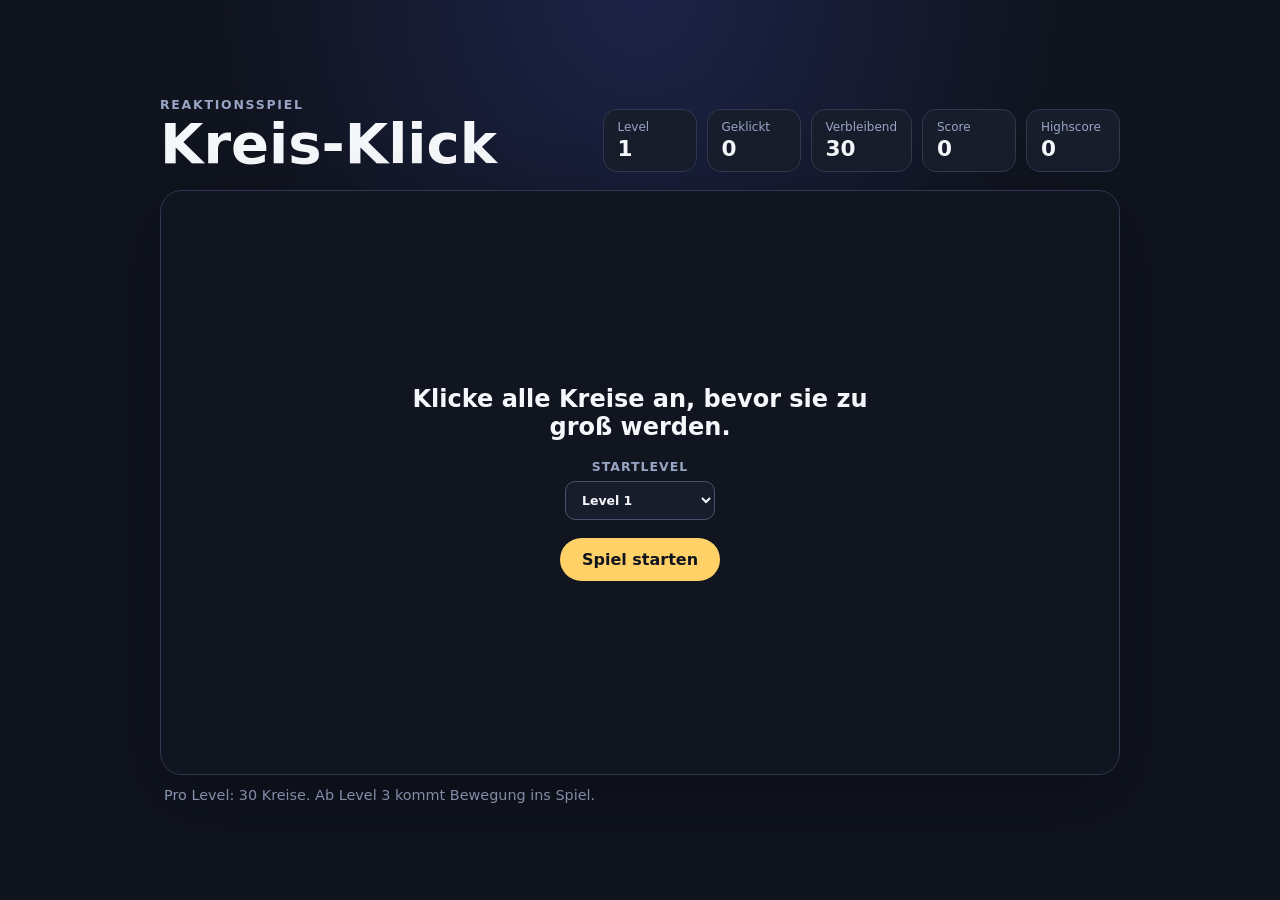
<file: circle-panic/index.html>
<!DOCTYPE html>
<html lang="de">
<head>
  <meta charset="UTF-8">
  <meta name="viewport" content="width=device-width, initial-scale=1.0">
  <title>Kreis-Klick</title>
  <link rel="stylesheet" href="styles.css">
</head>
<body>
  <main class="game">
    <header class="game__header">
      <div>
        <p class="eyebrow">Reaktionsspiel</p>
        <h1>Kreis-Klick</h1>
      </div>

      <div class="stats" aria-label="Spielstand">
        <div class="stat">
          <span>Level</span>
          <strong id="level">1</strong>
        </div>
        <div class="stat">
          <span>Geklickt</span>
          <strong id="clicked">0</strong>
        </div>
        <div class="stat">
          <span>Verbleibend</span>
          <strong id="remaining">30</strong>
        </div>
        <div class="stat">
          <span>Score</span>
          <strong id="score">0</strong>
        </div>
        <div class="stat">
          <span>Highscore</span>
          <strong id="highScore">0</strong>
        </div>
      </div>
    </header>

    <section id="playfield" class="playfield" aria-label="Spielfeld">
      <div id="overlay" class="overlay">
        <p id="message">Klicke alle Kreise an, bevor sie zu groß werden.</p>
        <label id="levelPicker" class="level-picker" for="startLevel">
          Startlevel
          <select id="startLevel"></select>
        </label>
        <button id="startButton" type="button">Spiel starten</button>
        <button id="restartButton" class="is-hidden" type="button">Neu starten</button>
      </div>
    </section>

    <p class="hint">Pro Level: 30 Kreise. Ab Level 3 kommt Bewegung ins Spiel.</p>
  </main>

  <script src="game.js"></script>
</body>
</html>
</file>
<file: circle-panic/styles.css>
:root {
  color-scheme: dark;
  font-family: Inter, ui-sans-serif, system-ui, -apple-system, BlinkMacSystemFont, "Segoe UI", sans-serif;
  background: #10141f;
  color: #f6f7fb;
}

* {
  box-sizing: border-box;
}

body {
  min-width: 320px;
  min-height: 100vh;
  margin: 0;
  display: grid;
  place-items: center;
  padding: 24px;
  background:
    radial-gradient(circle at top, rgba(83, 104, 255, 0.18), transparent 38%),
    #10141f;
}

button {
  border: 0;
  border-radius: 999px;
  padding: 12px 22px;
  font: inherit;
  font-weight: 700;
  color: #10141f;
  background: #ffd166;
  cursor: pointer;
}

button:hover {
  background: #ffe09a;
}

button:focus-visible {
  outline: 3px solid #ffffff;
  outline-offset: 3px;
}

.level-picker {
  display: grid;
  gap: 7px;
  color: #99a5c4;
  font-size: 0.78rem;
  font-weight: 800;
  letter-spacing: 0.08em;
  text-transform: uppercase;
}

.level-picker select {
  min-width: 150px;
  border: 1px solid #46516e;
  border-radius: 10px;
  padding: 10px 12px;
  font: inherit;
  color: #f6f7fb;
  background: #171d2b;
}

.level-picker select:focus-visible {
  outline: 3px solid #ffffff;
  outline-offset: 3px;
}

.game {
  width: min(960px, 100%);
}

.game__header {
  display: flex;
  align-items: end;
  justify-content: space-between;
  gap: 24px;
  margin-bottom: 18px;
}

.eyebrow {
  margin: 0 0 4px;
  color: #99a5c4;
  font-size: 0.78rem;
  font-weight: 800;
  letter-spacing: 0.14em;
  text-transform: uppercase;
}

h1 {
  margin: 0;
  font-size: clamp(2rem, 5vw, 3.5rem);
  line-height: 1;
}

.stats {
  display: flex;
  flex-wrap: wrap;
  justify-content: flex-end;
  gap: 10px;
}

.stat {
  min-width: 94px;
  padding: 10px 14px;
  border: 1px solid #30394f;
  border-radius: 14px;
  background: #171d2b;
}

.stat span,
.stat strong {
  display: block;
}

.stat span {
  color: #99a5c4;
  font-size: 0.75rem;
}

.stat strong {
  margin-top: 2px;
  font-size: 1.35rem;
}

.playfield {
  position: relative;
  width: 100%;
  height: min(65vh, 620px);
  min-height: 420px;
  overflow: hidden;
  border: 1px solid #30394f;
  border-radius: 22px;
  background:
    linear-gradient(rgba(255, 255, 255, 0.025) 1px, transparent 1px),
    linear-gradient(90deg, rgba(255, 255, 255, 0.025) 1px, transparent 1px),
    #171d2b;
  background-size: 32px 32px;
  box-shadow: 0 24px 70px rgba(0, 0, 0, 0.28);
  cursor: crosshair;
}

.circle {
  position: absolute;
  border: 2px solid rgba(255, 255, 255, 0.75);
  border-radius: 50%;
  transform: translate(-50%, -50%);
  cursor: crosshair;
  user-select: none;
  touch-action: manipulation;
}

.circle:hover {
  filter: brightness(1.15);
}

.circle--blue {
  background: #4d8dff;
}

.circle--red {
  background: #f05252;
}

.circle--purple {
  background: #a66bff;
}

.circle--green {
  background: #45c77a;
}

.circle--yellow {
  background: #f5cf45;
}

.circle--master {
  border-color: #17120a;
  background: #fff7db;
  box-shadow: inset 0 0 0 3px #d8a928;
}

.circle--master-turning {
  border-color: #fff4bf;
  box-shadow:
    inset 0 0 0 3px #17120a,
    0 0 0 5px rgba(245, 207, 69, 0.75);
}

.circle--warning {
  border-color: #ffffff;
  animation: danger-pulse 650ms ease-in-out infinite alternate;
}

@keyframes danger-pulse {
  from {
    box-shadow: 0 0 0 2px rgba(255, 209, 102, 0.45);
    filter: brightness(1.15) saturate(1.1);
  }

  to {
    box-shadow: 0 0 0 6px rgba(255, 209, 102, 0.9);
    filter: brightness(1.35) saturate(1.3);
  }
}

.overlay {
  position: absolute;
  z-index: 10;
  inset: 0;
  display: grid;
  place-content: center;
  justify-items: center;
  gap: 18px;
  padding: 24px;
  text-align: center;
  background: rgba(16, 20, 31, 0.82);
  backdrop-filter: blur(4px);
  cursor: default;
}

.overlay button,
.overlay select {
  cursor: pointer;
}

.overlay.is-hidden,
.is-hidden {
  display: none;
}

.overlay p {
  max-width: 460px;
  margin: 0;
  font-size: clamp(1.1rem, 3vw, 1.5rem);
  font-weight: 700;
  white-space: pre-line;
}

.hint {
  margin: 12px 4px 0;
  color: #99a5c4;
  font-size: 0.9rem;
}

@media (max-width: 650px) {
  body {
    padding: 14px;
  }

  .game__header {
    align-items: stretch;
    flex-direction: column;
  }

  .stats {
    width: 100%;
  }

  .stat {
    min-width: 0;
    flex: 1;
  }

  .playfield {
    min-height: 390px;
  }
}
</file>
